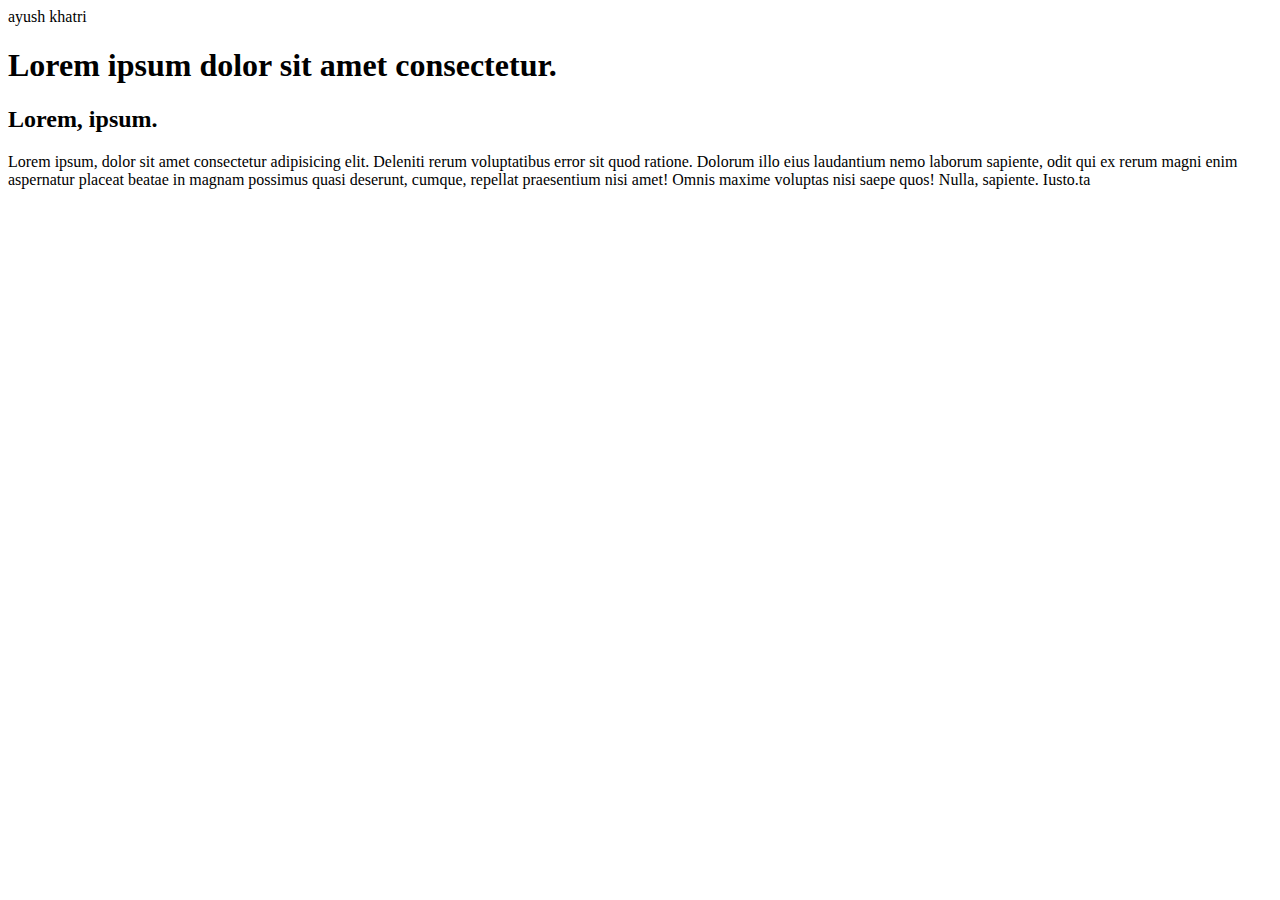
<file: index.html>
<!DOCTYPE html>
<html lang="en">
<head>
    <meta charset="UTF-8">
    <meta http-equiv="X-UA-Compatible" content="IE=edge">
    <meta name="viewport" content="width=device-width, initial-scale=1.0">
    <title>Document</title>
</head>
<body>
    ayush khatri
    
    <h1>Lorem ipsum dolor sit amet consectetur.
    </h1>
    <h2>Lorem, ipsum.</h2>
    <p>Lorem ipsum, dolor sit amet consectetur adipisicing elit. Deleniti rerum voluptatibus error sit quod ratione. Dolorum illo eius laudantium nemo laborum sapiente, odit qui ex rerum magni enim aspernatur placeat beatae in magnam possimus quasi deserunt, cumque, repellat praesentium nisi amet! Omnis maxime voluptas nisi saepe quos! Nulla, sapiente. Iusto.ta</p>
</body>
</html>
</file>
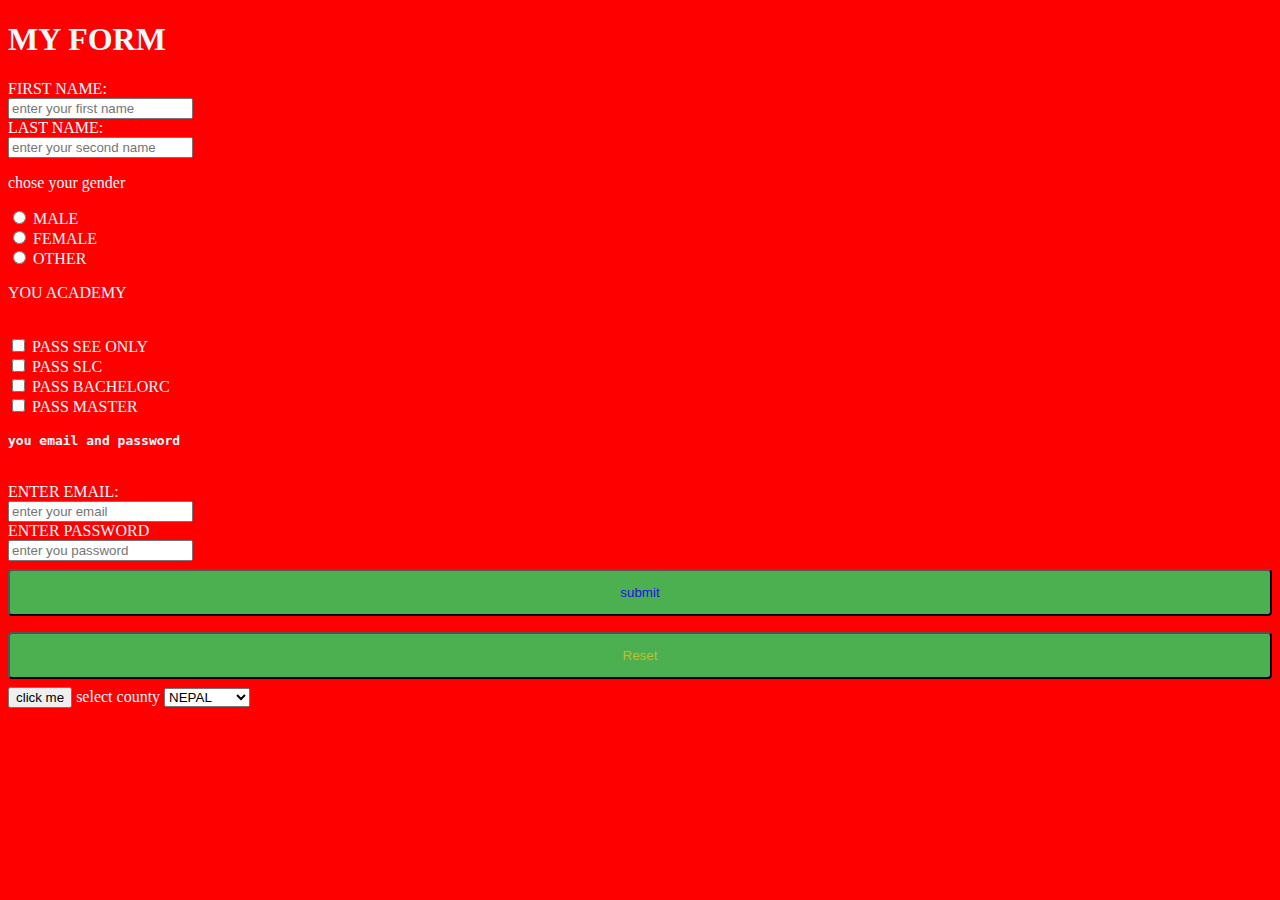
<file: form from bishal.html>
<!DOCTYPE html>
<html lang="en">
<head>
    <meta charset="UTF-8">
    <meta http-equiv="X-UA-Compatible" content="IE=edge">
    <meta name="viewport" content="width=device-width, initial-scale=1.0">
    <title>Document</title>
    <style>
      body{
        background-color: red;
        color: aliceblue;
      }        
        input[type=submit] {
          width: 100%;
          background-color: #4CAF50;
          color: rgb(30, 16, 228);
          padding: 14px 20px;
          margin: 8px 0;
          border: non2PX;
          border-radius: 4px;
          cursor: pointer;
        }
        
        input[type=submit]:hover {
          background-color: #7002af;
        }
        bord
        
        div {
          border-radius: 5px;
          background-color: #ccda10;
          padding: 20px;
        }
        input[type=reset] {
          width: 100%;
          background-color: #4CAF50;
          color: rgb(192, 190, 46);
          padding: 14px 20px;
          margin: 8px 0;
          border: non2PX;
          border-radius: 4px;
          cursor: pointer;
        }
        input[type=reset]:hover {
          background-color: #0885b6;
        }
        
        div {
          border-radius: 5px;
          background-color: #ccda10;
          padding: 20px;
        }
        </style>
</head>
<body>
    <h1>MY FORM </h1>
    <FORM>
        <label>FIRST NAME:</label><BR>
        <input type="text" placeholder="enter your first name "><br>
        <labe> LAST NAME:</labe><BR>
            <input type="text" placeholder="enter your second name "><br>
    <p>chose your gender</p>
    <input type="radio" id="male" name="fav_language" value="MALE">
    <label for="GENDER">MALE</label><BR>
        <input type="radio" id="female" name="fav_language" value="FEMALE"> 
        <label for="GENDER">FEMALE </label> <br>
        <input type="radio" id="other" name="fav_language" value="other">
        <label for="GENDER">OTHER</label><br>
        <P>YOU ACADEMY</P><BR>
        <Input type="Checkbox" id="pass SEE" name="fav_language" value="pass sEE">
                    <label for="pass SEE">PASS SEE ONLY</label><br>
                        <INPUT type="checkbox" id="pass slc" name="fav_language" value="pass SLC">
                            <lable for="pass SLC">PASS SLC</lable><br>
    <INPUT type="checkbox" id="pass BACHELOR" name="fav_language" value="pass BACHELOR">
        <lable for="pass SLC">PASS BACHELORC</lable></FORM>
            <INPUT type="checkbox" id="pass master" name="fav_language" value="PASS MASTER">
                            <lable for="pass master">PASS MASTER</lable><br>
                            <pre><h4>you email and password</h4></pre><br>
                            <lable>ENTER EMAIL:</lable><BR>
            <input type="TEXT" placeholder="enter your email"><BR>
                <LABEL>ENTER PASSWORD</LABEL><br>
                <INPUT TYPE="password" placeholder="enter you password"><br>

     <input type="submit" value="submit">
     <input type="reset">
    </FORM>
    <input type="button" onclick="alert(hell0world)" value="click me">
    <labe for="county" id="county" > select county</labe>     
    <select for="county" id ="country">select country
    <option for="nepal">NEPAL</option>
    <option for="INDIA">INDIA</option>
    <option for="USA">USA</option>
    <OPTION FOR="PAKISTAN">PAKISTAN</OPTION>
    <OPTION FOR="CANADA">CANADA</OPTION>
    <OPTION FOR="AMERICA">AMERICA</OPTION>
    </select>   
</body>
</html>
</file>
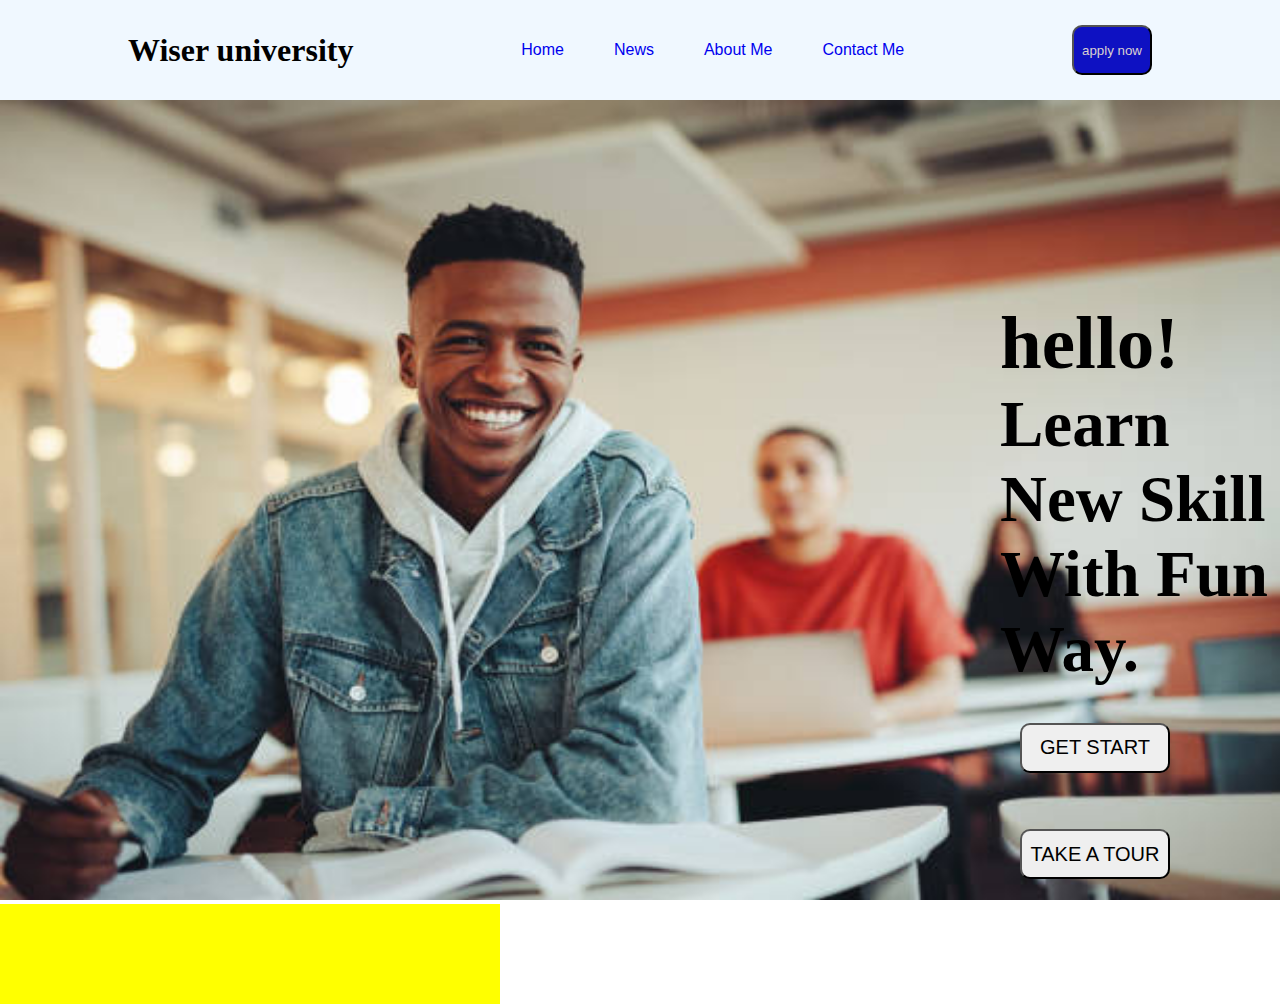
<file: navber.html>
<!DOCTYPE html>
<html lang="en">
<head>
    <meta charset="UTF-8">
    <meta http-equiv="X-UA-Compatible" content="IE=edge">
    <meta name="viewport" content="width=device-width, initial-scale=1.0">
    <title>Document</title>
    <link rel="stylesheet" href="style.css">
</head>
<body>
    <nav>
        <div class="navbar">
            <h1>Wiser university</h1>
    <ul>
        <li><a href=#home>home</a></li>
        <li><a href=#news>news</a></li>
        <li><a href="#about me ">about me </a></li>
        <li><a href="#contact me ">contact me </a></li>
    </ul>
    <input type="button" value="apply now">
</div>
</nav>
<div class="image">
    <img src="student img.jpg">
    <h1>hello! <h!>
    <h2>learn new skill with fun way.</h2>   
<input type="button" value="Get start">
<input type="button" value="take a tour">
</div>
<div class="box">
    
</div>
</div>
</body>
</html>
</file>
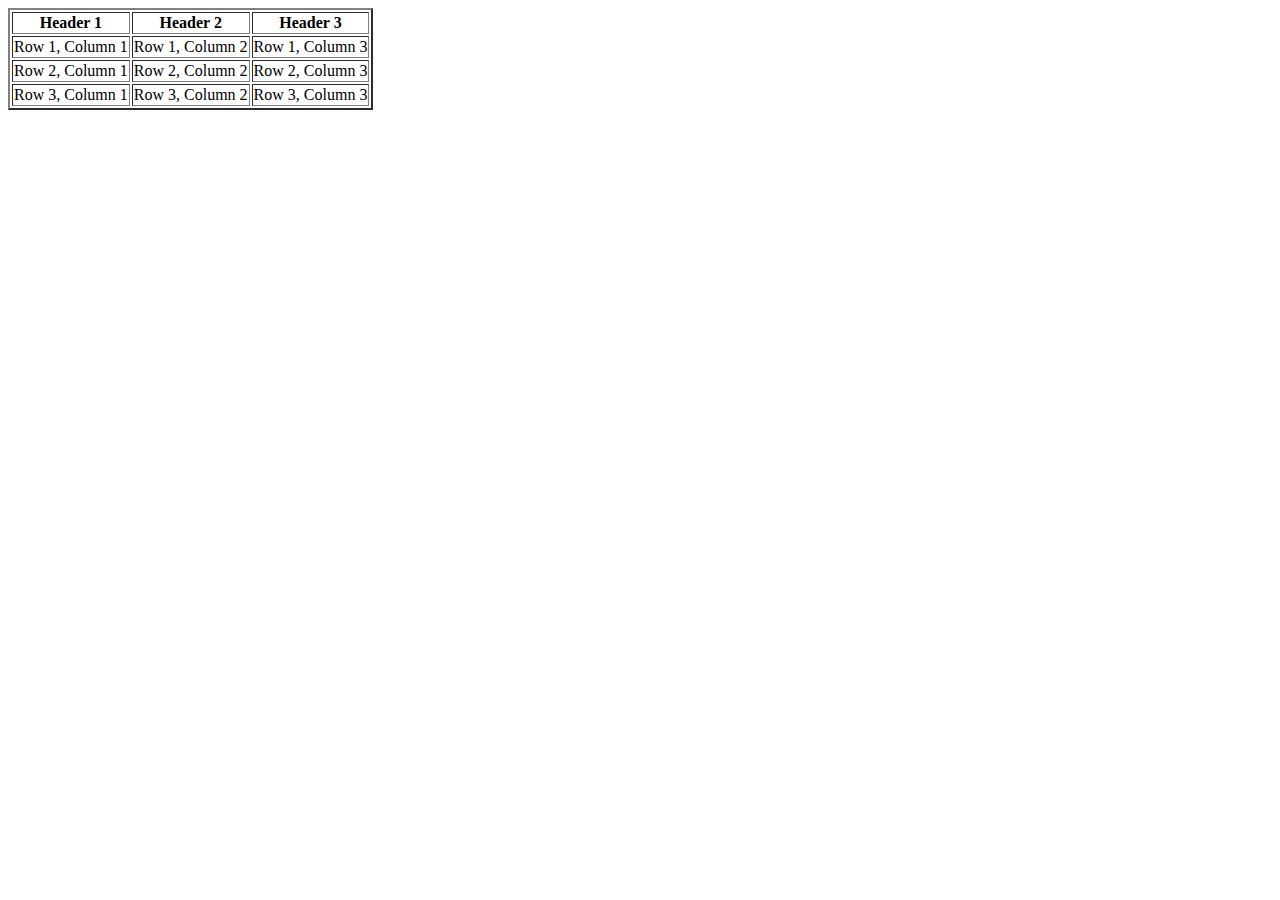
<file: Table from chatpgt.html>
<!DOCTYPE html>
<html>
<head>
	<title>My Table</title>
</head>
<body>

	<table border="2px">
		<thead>
			<tr>
				<th>Header 1</th>
				<th>Header 2</th>
				<th>Header 3</th>
			</tr>
		</thead>
		<tbody>
			<tr>
				<td>Row 1, Column 1</td>
				<td>Row 1, Column 2</td>
				<td>Row 1, Column 3</td>
			</tr>
			<tr>
				<td>Row 2, Column 1</td>
				<td>Row 2, Column 2</td>
				<td>Row 2, Column 3</td>
			</tr>
			<tr>
				<td>Row 3, Column 1</td>
				<td>Row 3, Column 2</td>
				<td>Row 3, Column 3</td>
			</tr>
		</tbody>
	</table>

</body>
</html>
</file>
<file: style.css>
*{
    margin: 0px;
    padding: 0px;
}
nav{
    height: 100px;
    width: 100%;
    background-color: aliceblue;
}
.navbar{
    display: flex;
    justify-content: space-between;
    align-items: center;
    height: 100%;
    width: 80%;
    margin: 0 auto;
}
.navbar ul{
    display: flex;
    gap: 50px;
    list-style: none;
}
.navbar ul li a {
    text-decoration: none;
    font-size: 16px;
    font-family: 'Gill Sans', 'Gill Sans MT', Calibri, 'Trebuchet MS', sans-serif;
    text-transform: capitalize;
}
.navbar input {
    background-attachment: fixed;
background-color: rgb(14, 17, 194);
height: 50px;
width: 80px;
border-radius: 10px;
}
.navbar input {
    color: rgb(218, 208, 208);
}
.image img{
    height: 800px;
    width: 100%;
}
.image{
    position: relative;
}
.image h1{
    position: absolute;
    top: 200px;
    left: 1000px;
    font-size:75px;
    color: rgb(0, 0, 0);
}
.image h2{
    position: relative;
    top:1px;
    left:550;
    font-size:65px;
    text-transform: capitalize;
}
.image input{
    position: relative;
    height: 50px;
    width: 150px;
    font-size: 20px;
    border-radius: 10px;
    text-transform:uppercase;
    margin: 20px;
    ;
}
.box{
    background-color: yellow;
    height: 100px;
    width: 500px;
}
</file>
